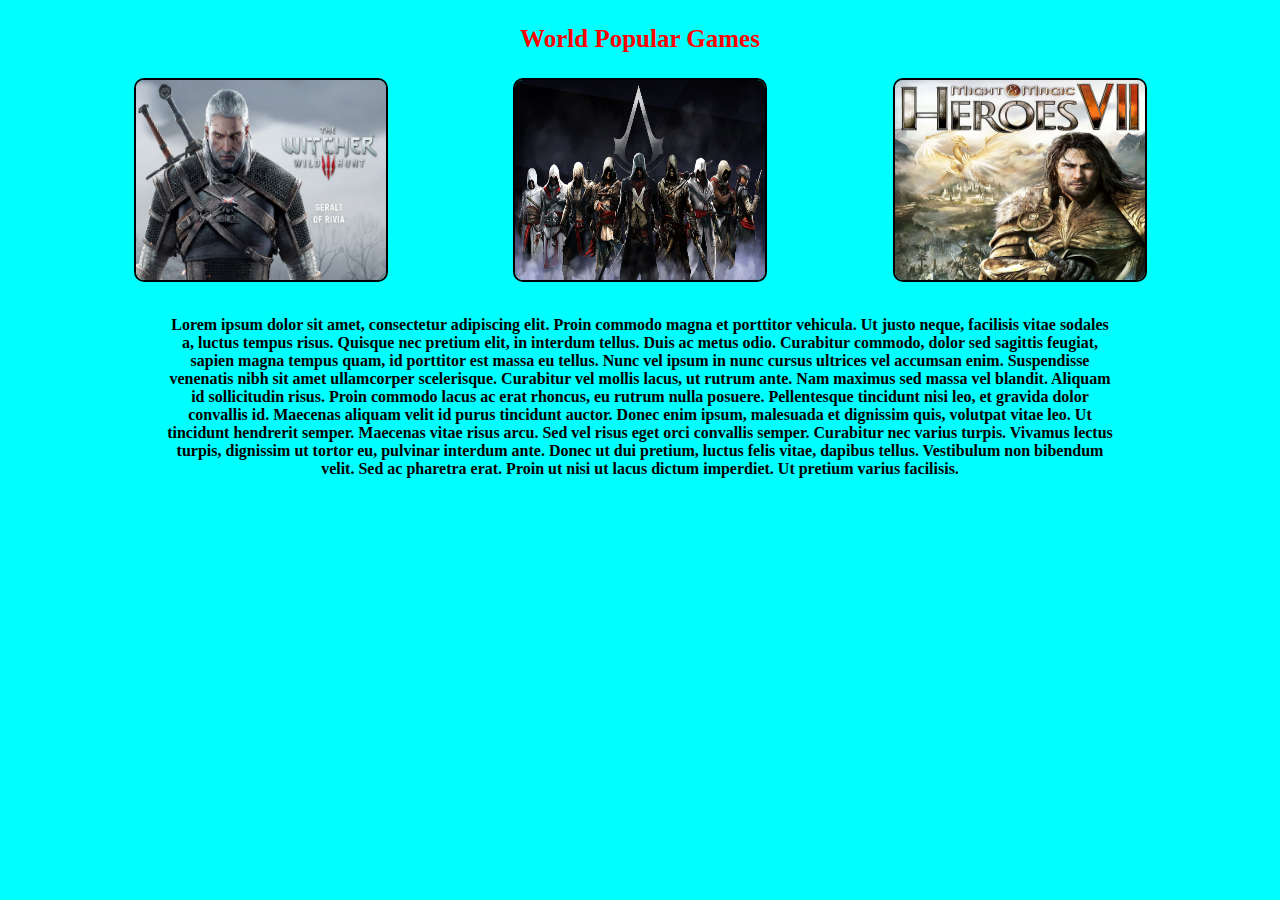
<file: dz/index.html>
<!doctype html>
<html>
<head>
<link rel="stylesheet" href="style.css">
<title>World Popular Games</title>
</head>

<body>

<div class="text">
<p align=center>World Popular Games</p>
</div>

<div class="kartynky">
	<img src="img/witcher.jpg">
	<img src="img/assasin.jpg"> 
	<img src="img/heroes.jpg">
</div>
<br>
<div class="abzac"><p align=center>Lorem ipsum dolor sit amet, consectetur adipiscing elit. Proin commodo magna et porttitor vehicula. Ut justo neque, facilisis vitae sodales a, luctus tempus risus. Quisque nec pretium elit, in interdum tellus. Duis ac metus odio. Curabitur commodo, dolor sed sagittis feugiat, sapien magna tempus quam, id porttitor est massa eu tellus. Nunc vel ipsum in nunc cursus ultrices vel accumsan enim. Suspendisse venenatis nibh sit amet ullamcorper scelerisque. Curabitur vel mollis lacus, ut rutrum ante. Nam maximus sed massa vel blandit. Aliquam id sollicitudin risus. Proin commodo lacus ac erat rhoncus, eu rutrum nulla posuere. Pellentesque tincidunt nisi leo, et gravida dolor convallis id. Maecenas aliquam velit id purus tincidunt auctor. Donec enim ipsum, malesuada et dignissim quis, volutpat vitae leo. Ut tincidunt hendrerit semper. Maecenas vitae risus arcu. Sed vel risus eget orci convallis semper. Curabitur nec varius turpis. Vivamus lectus turpis, dignissim ut tortor eu, pulvinar interdum ante. Donec ut dui pretium, luctus felis vitae, dapibus tellus. Vestibulum non bibendum velit. Sed ac pharetra erat. Proin ut nisi ut lacus dictum imperdiet. Ut pretium varius facilisis.</p></div>
</body>
</html>
</file>
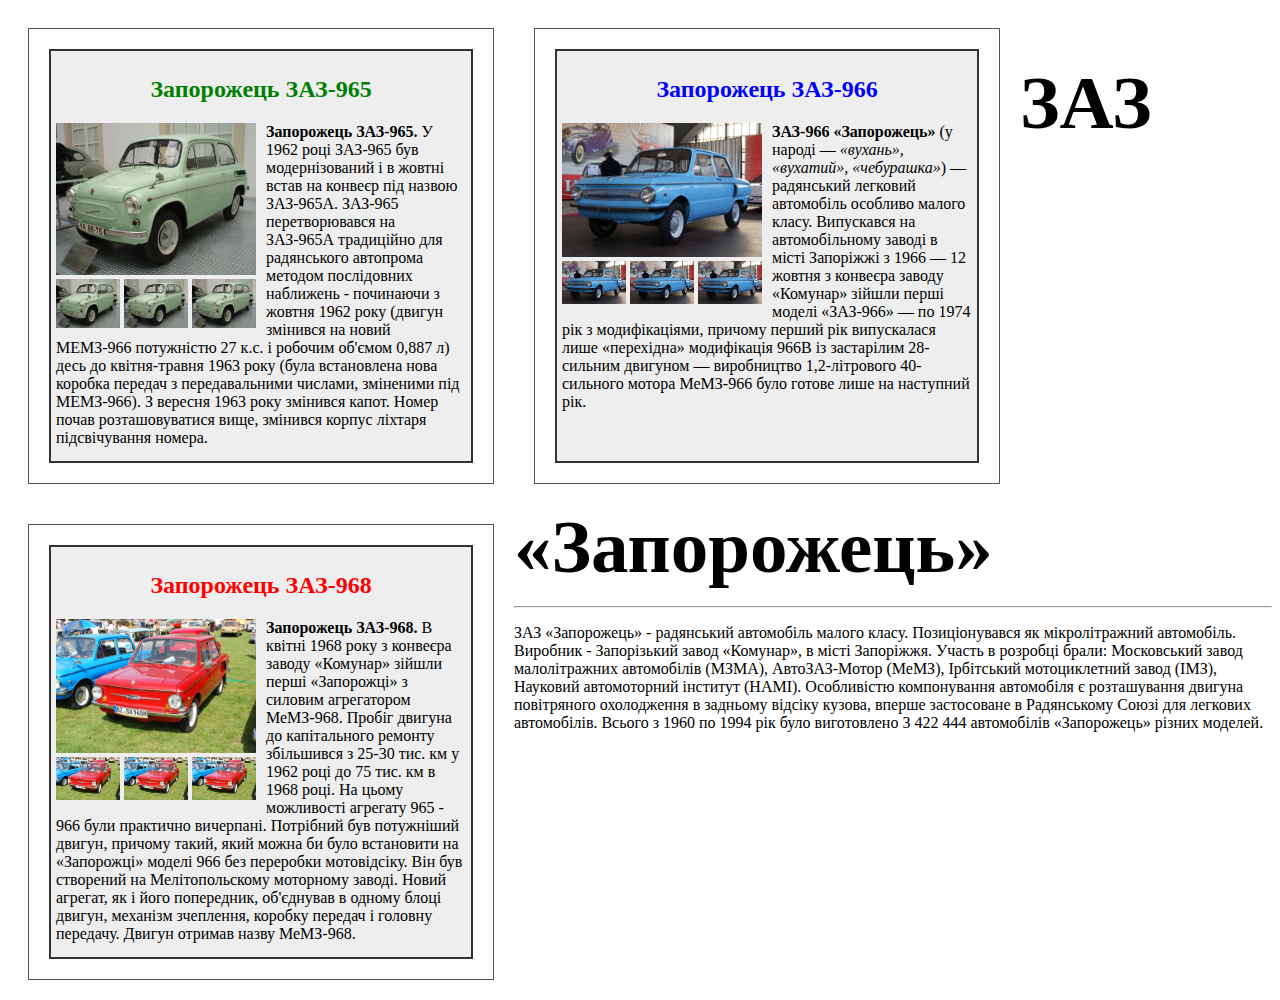
<file: zaporozhec/index.html>
<!doctype html>
<html>
<head>
	<title>Запорожець</title>
	<link href="css/style.css" rel="stylesheet" media="all">
</head>
<body>
	<div class="shafa">
		<div class="hatka">
			<h2 align="center" style="color:#008000">Запорожець ЗАЗ-965</h2>
			<p>
				<div class="photo">
					<img class="logo" src="img/zp3.jpg">
					<div class="smal-line">
						<img class="logo_2" src="img/zp3.jpg">
						<img class="logo_2" src="img/zp3.jpg">
						<img class="logo_2" src="img/zp3.jpg">
					</div>
				</div>
				
					<b>Запорожець ЗАЗ-965.</b> 
					У 1962 році ЗАЗ-965 був модернізований і в жовтні встав на конвеєр під назвою ЗАЗ-965А. ЗАЗ-965 перетворювався на ЗАЗ-965А традиційно для радянського автопрома методом послідовних наближень - починаючи з жовтня 1962 року (двигун змінився на новий МЕМЗ-966 потужністю 27 к.с. і робочим об'ємом 0,887 л) десь до квітня-травня 1963 року (була встановлена нова коробка передач з передавальними числами, зміненими під МЕМЗ-966). З вересня 1963 року змінився капот. Номер почав розташовуватися вище, змінився корпус ліхтаря підсвічування номера.
			</p>
		</div>
	</div> <!-- shafka close-->
	<div class="shafa">
		<div class="hatka">
			<h2 align="center" style="color:#0000FF">Запорожець ЗАЗ-966</h2>
			<p>
				<div class="photo">
					<img class="logo" src="img/zp1.jpg">
					<div class="smal-line">
						<img class="logo_2" src="img/zp1.jpg">
						<img class="logo_2" src="img/zp1.jpg">
						<img class="logo_2" src="img/zp1.jpg">
					</div>
				</div>
				
					<b>ЗАЗ-966 «Запорожець»</b> (у народі — <i>«вухань», «вухатий», «чебурашка»</i>) — радянський легковий автомобіль особливо малого класу. Випускався на автомобільному заводі в місті Запоріжжі з 1966 — 12 жовтня з конвеєра заводу «Комунар» зійшли перші моделі «ЗАЗ-966» — по 1974 рік з модифікаціями, причому перший рік випускалася лише «перехідна» модифікація 966В із застарілим 28-сильним двигуном — виробництво 1,2-літрового 40-сильного мотора МеМЗ-966 було готове лише на наступний рік.
			</p>
		</div>
	</div> <!-- shafka close-->
	<div class="shafa">
		<div class="hatka">
			<h2 align="center" style="color:#FF0000">Запорожець ЗАЗ-968</h2>
			<p>
				<div class="photo">
					<img class="logo" src="img/zp2.jpg">
					<div class="smal-line">
						<img class="logo_2" src="img/zp2.jpg">
						<img class="logo_2" src="img/zp2.jpg">
						<img class="logo_2" src="img/zp2.jpg">
					</div>
				</div>
				
					<b>Запорожець ЗАЗ-968.</b> В квітні 1968 року з конвеєра заводу «Комунар» зійшли перші «Запорожці» з силовим агрегатором МеМЗ-968. Пробіг двигуна до капітального ремонту збільшився з 25-30 тис. км у 1962 році до 75 тис. км в 1968 році. На цьому можливості агрегату 965 - 966 були практично вичерпані. Потрібний був потужніший двигун, причому такий, який можна би було встановити на «Запорожці» моделі 966 без переробки мотовідсіку. Він був створений на Мелітопольскому моторному заводі. Новий агрегат, як і його попередник, об'єднував в одному блоці двигун, механізм зчеплення, коробку передач і головну передачу. Двигун отримав назву МеМЗ-968.
			</p>
		</div>	
	</div> <!-- shafka close-->
	<br>
	<br>
	<p><div class="title"><b>ЗАЗ «Запорожець»</b></div></p>
	<hr>
	<p>ЗАЗ «Запорожець» - радянський автомобіль малого класу. Позиціонувався як мікролітражний автомобіль. Виробник - Запорізький завод «Комунар», в місті Запоріжжя. Участь в розробці брали: Московський завод малолітражних автомобілів (МЗМА), АвтоЗАЗ-Мотор (МеМЗ), Ірбітський мотоциклетний завод (ІМЗ), Науковий автомоторний інститут (НАМІ). Особливістю компонування автомобіля є розташування двигуна повітряного охолодження в задньому відсіку кузова, вперше застосоване в Радянському Союзі для легкових автомобілів. Всього з 1960 по 1994 рік було виготовлено 3 422 444 автомобілів «Запорожець» різних моделей.

</body>
</html>
</file>
<file: dz/style.css>
body {
	background-color: cyan;
}

.text {
	font-weight: bold;
	font-size: 25px;
	color: red;
}


.text:hover { 
  text-decoration-line: underline;

}


.kartynky {
	width: 100%;
	display: flex;
	justify-content: space-evenly;
}

img {
	border: 2px solid #000000;
	border-radius: 10px;
	padding: 0px;
	width: 250px;
	height: 200px;
}

img:hover { 
  animation: scale1 1s infinite alternate;
}

@keyframes scale1 {
  0% {scale: 1;}
  100% {scale: 1.25;}
}

.abzac {
	float: center;
	margin-left: 12.5%;
	margin-right: 12.5%;
	font-weight: bold;
}
</file>
<file: zaporozhec/css/style.css>
.shafa {
	width: 450 px;
	border: 1px #555 solid ;
	padding: 5px;
	margin: 20px;
	float: left;
}

.hatka {
	width: 410px;
	height: 400px;
	border: 2px #333 solid;
	background: #eee;
	float: left;
	padding: 5px;
	margin: 15px;
}

img {
	width: 200px;
}

img.logo_2 {
	width: 64px;
}

.photo {
	width: 210px;
	float: left;
}

.title {
	font-size: 75px;
}
</file>
